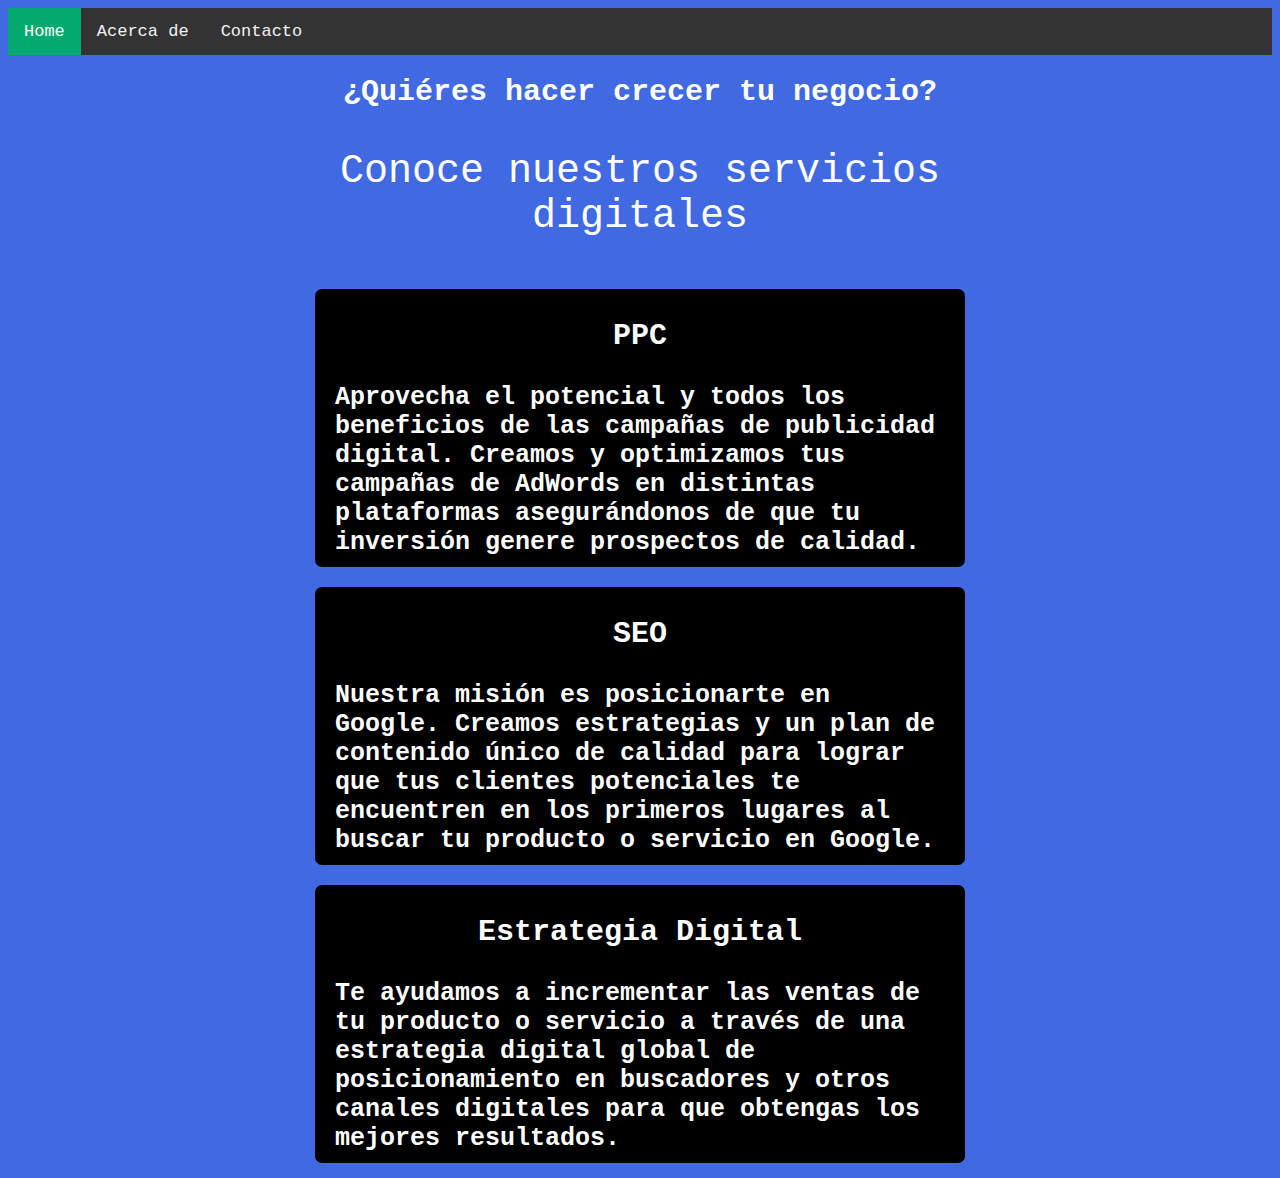
<file: index.html>
<!DOCTYPE html>
<html lang="es">
    <head>
      <title>Formulario de Contacto</title>
      <meta charset="UTF-8">
<!-- Load an icon library to show a hamburger menu (bars) on small screens -->
<link rel="stylesheet" href="index.css">
</head>
<body>
<div class="topnav" id="myTopnav">
  <a href="index.html" class="active">Home</a>
  <a href="Acerca-de.html">Acerca de</a>
  <a href="Contacto.html">Contacto</a>
  <a href="javascript:void(0);" class="icon" onclick="myFunction()">
    <i class="fa fa-bars"></i>
  </a>
</div>
<div>
  <h1>¿Quiéres hacer crecer tu negocio?</h1>
  <div class="box2">
    <div class="b">Conoce nuestros servicios digitales</div>
  </div>
</div>
<div>
  <div class="box1">
    <h1>PPC</h1>
    <b>Aprovecha el potencial y todos los beneficios de las campañas de publicidad digital. Creamos y optimizamos tus campañas de AdWords en distintas plataformas asegurándonos de que tu inversión genere prospectos de calidad.</b>
  </div>
  <div class="box1">
    <h1>SEO</h1>
    <b>Nuestra misión es posicionarte en Google. Creamos estrategias y un plan de contenido único de calidad para lograr que tus clientes potenciales te encuentren en los primeros lugares al buscar tu producto o servicio en Google.</b>
  </div>
  <div class="box1">
    <h1>Estrategia Digital</h1>
    <b>Te ayudamos a incrementar las ventas de tu producto o servicio a través de una estrategia digital global de posicionamiento en buscadores y otros canales digitales para que obtengas los mejores resultados.</b>
  </div>
</div>

</body>
</html>
</file>
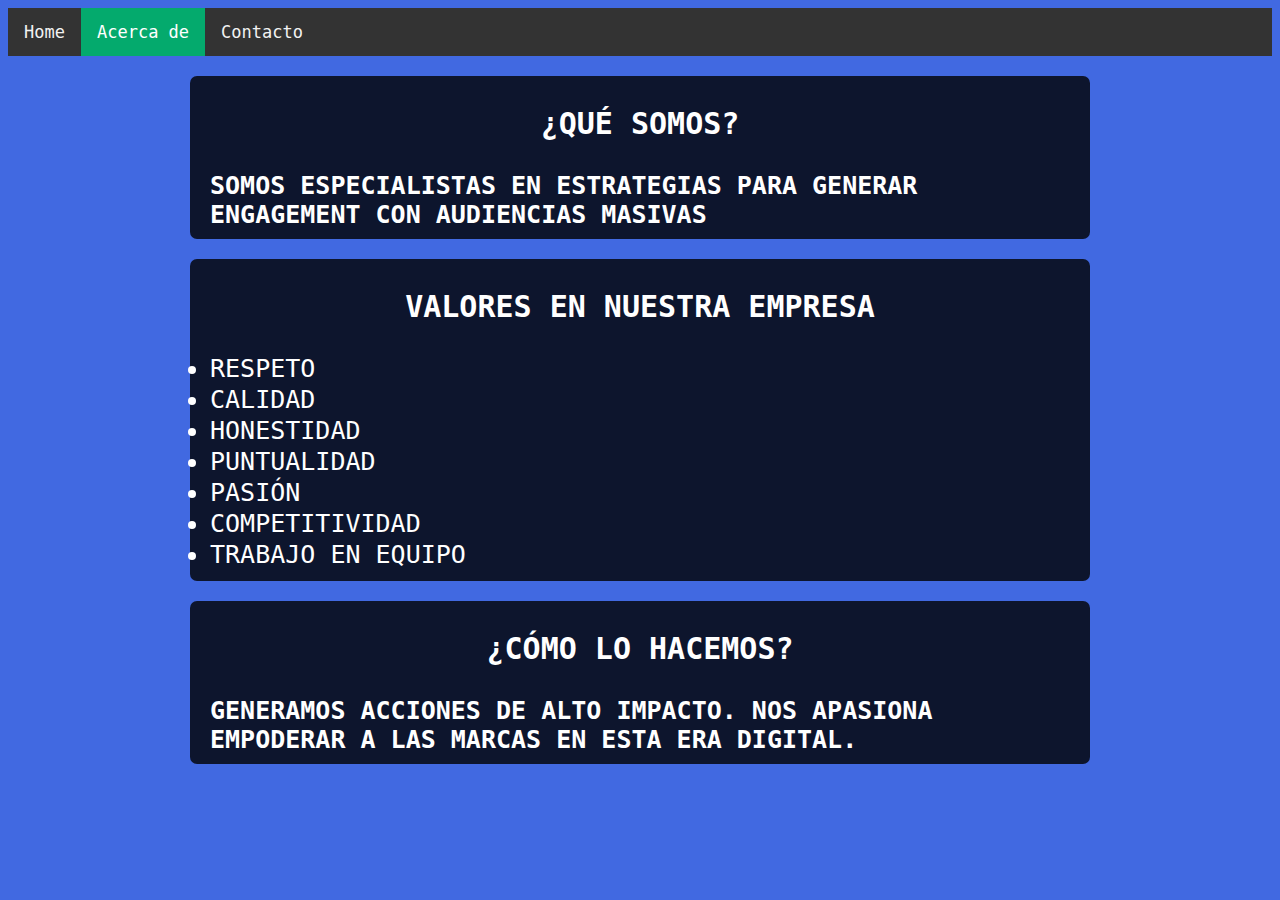
<file: Acerca-de.html>
<!DOCTYPE html>
<html lang="es">
    <head>
      <title>Formulario de Contacto</title>
      <meta charset="UTF-8">
      <link rel="stylesheet" href="acerca-De.css">
    </head>
    <body>
      <div class="topnav" id="myTopnav">
        <a href="index.html">Home</a>
        <a href="Acerca-de.html" class="active">Acerca de</a>
        <a href="Contacto.html">Contacto</a>
        <a href="javascript:void(0);" class="icon" onclick="myFunction()">
          <i class="fa fa-bars"></i>
        </a>
      </div>
      
      <div class="box1">
        <h1>¿QUÉ SOMOS?</h1>
        <b>SOMOS ESPECIALISTAS EN ESTRATEGIAS PARA GENERAR ENGAGEMENT CON AUDIENCIAS MASIVAS</b>
      </div>
      <div class="box1">
        <h1>VALORES EN NUESTRA EMPRESA</h1>
        <li>RESPETO</li>
        <li>CALIDAD</li>
        <li>HONESTIDAD</li>
        <li>PUNTUALIDAD</li>
        <li>PASIÓN</li>
        <li>COMPETITIVIDAD</li>
        <li>TRABAJO EN EQUIPO</li>
      </div>
      <div class="box1">
        <h1>¿CÓMO LO HACEMOS?</h1>
        <b>GENERAMOS ACCIONES DE ALTO IMPACTO. NOS APASIONA EMPODERAR A LAS MARCAS EN ESTA ERA DIGITAL.</b>
      </div>
    </body>
</html>
</file>
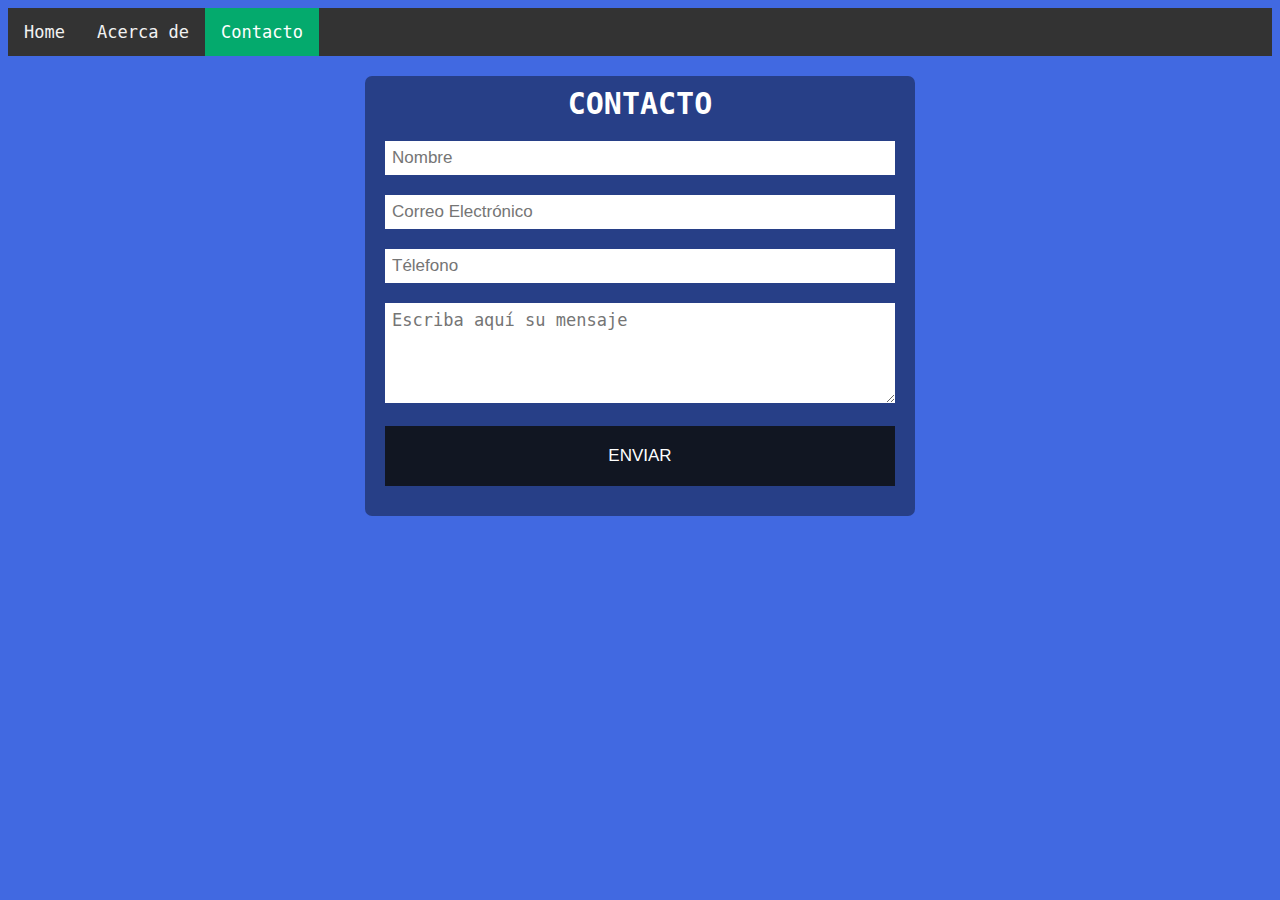
<file: Contacto.html>
<!DOCTYPE html>
<html lang="es">
    <head>
      <title>Formulario de Contacto</title>
      <meta charset="UTF-8">
      <link rel="stylesheet" href="contacto.css">
    </head>
    <body>
      <div class="topnav" id="myTopnav">
        <a href="index.html">Home</a>
        <a href="Acerca-de.html">Acerca de</a>
        <a href="Contacto.html" class="active">Contacto</a>
        <a href="javascript:void(0);" class="icon" onclick="myFunction()">
          <i class="fa fa-bars"></i>
        </a>
      </div>
      
      <form action="">
        <h2>CONTACTO</h2>
        <input type="text" name="Nombre" placeholder="Nombre">
        <input type="text" name="correo" placeholder="Correo Electrónico">
        <input type="text" name="telefono" placeholder="Télefono">
        <textarea name="mensaje" placeholder="Escriba aquí su mensaje"></textarea>
        <input type="button" value="ENVIAR" id="boton">
      </form>
    </body>
</html>
</file>
<file: index.css>
body {
  background-color:royalblue;
  background-size: 100vw 100vh;
  background-attachment: fixed;
  margin: 10;
  font-family: monospace;
}

h1 {
  color: #fff;
  text-align: center;
  margin: 0;
  font-size: 30px;
  margin-bottom: 30px;
  margin-top: 20px;
}

.b{
  color: #fff;
  text-align: center;
  margin: 0;
  font-size: 40px;
  margin-bottom: 20px;
}

b {
  color: #fff;
  text-align: center;
  margin: 0;
  font-size: 25px;
  margin-bottom: 20px;
}

.box1 {
  width: 650px;
  margin: auto;
  background: rgba(0,0,0,1);
  padding: 10px 20px;
  box-sizing: border-box;
  margin-top: 20px;
  border-radius: 7px;
}

.box2 {
  width: 650px;
  margin: auto;
  padding: 10px 20px;
  box-sizing: border-box;
  margin-top: 20px;
  border-radius: 7px;
}

.topnav {
  background-color: #333;
  overflow: hidden;
}

.topnav a {
  float: left;
  display: block;
  color: #f2f2f2;
  text-align: center;
  padding: 14px 16px;
  text-decoration: none;
  font-size: 17px;
}

.topnav a:hover {
  background-color: #ddd;
  color: black;
}

.topnav a.active {
  background-color: #04AA6D;
  color: white;
}

.topnav .icon {
  display: none;
}
</file>
<file: acerca-De.css>
body {
  background-color:royalblue;
  background-size: 100vw 100vh;
  background-attachment: fixed;
  margin: 10;
  font-family: monospace;
}

nav {
  width: 100%;
  height: 50px;
}
iframe{
  width: 100%;
  height: 50px;
  border-style: none;
}

h1 {
  color: #fff;
  text-align: center;
  margin: 0;
  font-size: 30px;
  margin-bottom: 30px;
  margin-top: 20px;
}

b {
  color: #fff;
  text-align: center;
  margin: 0;
  font-size: 25px;
  margin-bottom: 20px;
}

.box1 {
    width: 900px;
    margin: auto;
    background: rgba(0,0,0,0.8);
    padding: 10px 20px;
    box-sizing: border-box;
    margin-top: 20px;
    border-radius: 7px;
  }

li {
  color: #fff;
  text-align: left;
  margin: 0;
  font-size: 25px;
  margin-bottom: 2px;
}

.topnav {
  background-color: #333;
  overflow: hidden;
}

.topnav a {
  float: left;
  display: block;
  color: #f2f2f2;
  text-align: center;
  padding: 14px 16px;
  text-decoration: none;
  font-size: 17px;
}

.topnav a:hover {
  background-color: #ddd;
  color: black;
}

.topnav a.active {
  background-color: #04AA6D;
  color: white;
}

.topnav .icon {
  display: none;
}
</file>
<file: contacto.css>
body {
  background-color:royalblue;
  background-size: 100vw 100vh;
  background-attachment: fixed;
  margin: 10;
  font-family: monospace;
}

form {
  width: 550px;
  margin: auto;
  background: rgba(0,0,0,0.4);
  padding: 10px 20px;
  box-sizing: border-box;
  margin-top: 20px;
  border-radius: 7px;
}

h2 {
  color: #fff;
  text-align: center;
  margin: 0;
  font-size: 30px;
  margin-bottom: 20px;
}

input,textarea {
  width: 100%;
  margin-bottom: 20px;
  padding: 7px;
  box-sizing: border-box;
  font-size: 17px;
  border: none;
}

textarea {
  min-height: 100px;
  max-height: 200px;
  max-width: 100%;
}

#boton {
  background: #111622;
  color: #fff;
  padding: 20px;
}

#boton:hover {
  cursor: pointer;
}

@media (max-width:480px) {
  form{
    width: 100%;
  }
}

.topnav {
  background-color: #333;
  overflow: hidden;
}

.topnav a {
  float: left;
  display: block;
  color: #f2f2f2;
  text-align: center;
  padding: 14px 16px;
  text-decoration: none;
  font-size: 17px;
}

.topnav a:hover {
  background-color: #ddd;
  color: black;
}

.topnav a.active {
  background-color: #04AA6D;
  color: white;
}

.topnav .icon {
  display: none;
}
</file>
